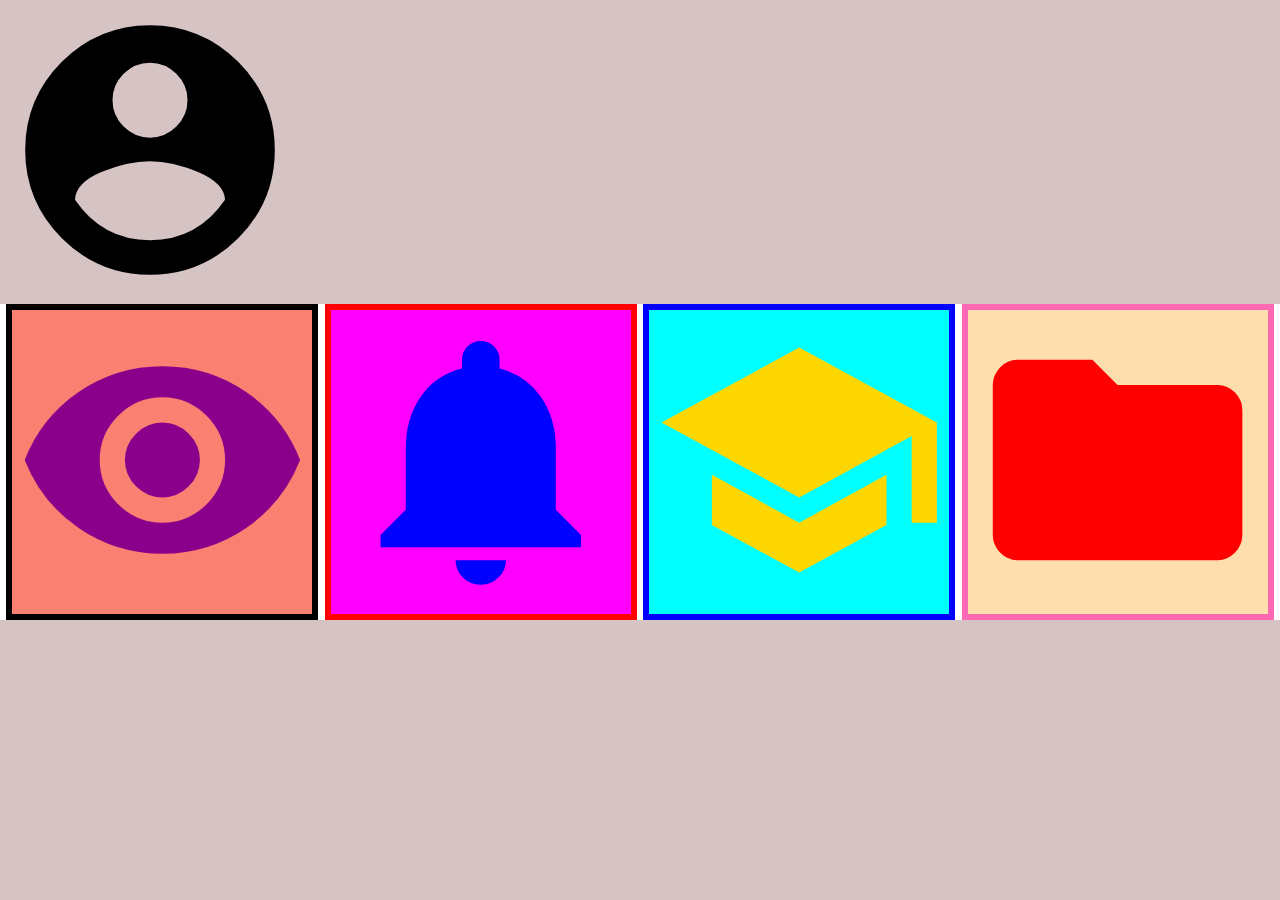
<file: card1/index.html>
<!DOCTYPE html>
<html lang="en">
<head>
    <meta charset="UTF-8">
    <meta http-equiv="X-UA-Compatible" content="IE=edge">
    <meta name="viewport" content="width=device-width, initial-scale=1.0">
    <link rel="stylesheet" href="https://fonts.googleapis.com/icon?family=Material+Icons">
    <link rel="stylesheet" href="style.css">

    <link rel="stylesheet" href="https://cdnjs.cloudflare.com/ajax/libs/font-awesome/4.7.0/css/font-awesome.min.css">

   
    <title>Card1</title>
</head>
<body>
  <i class="material-icons" style="font-size:300px">account_circle</i>

  <div class="container box">

 <div class="box-1"><i class="material-icons" style="font-size:300px;color:darkmagenta">remove_red_eye</i></div>

 <div class="box-2"><i class="material-icons" style="font-size:300px;color:blue">notifications</i></div>

 <div class="box-3"><i class="material-icons" style="font-size:300px;color:gold">school</i></div>

 <div class="box-4"><i class="material-icons" style="font-size:300px;color:red">folder</i></div>

  </div>



















































</body>
</html>
</file>
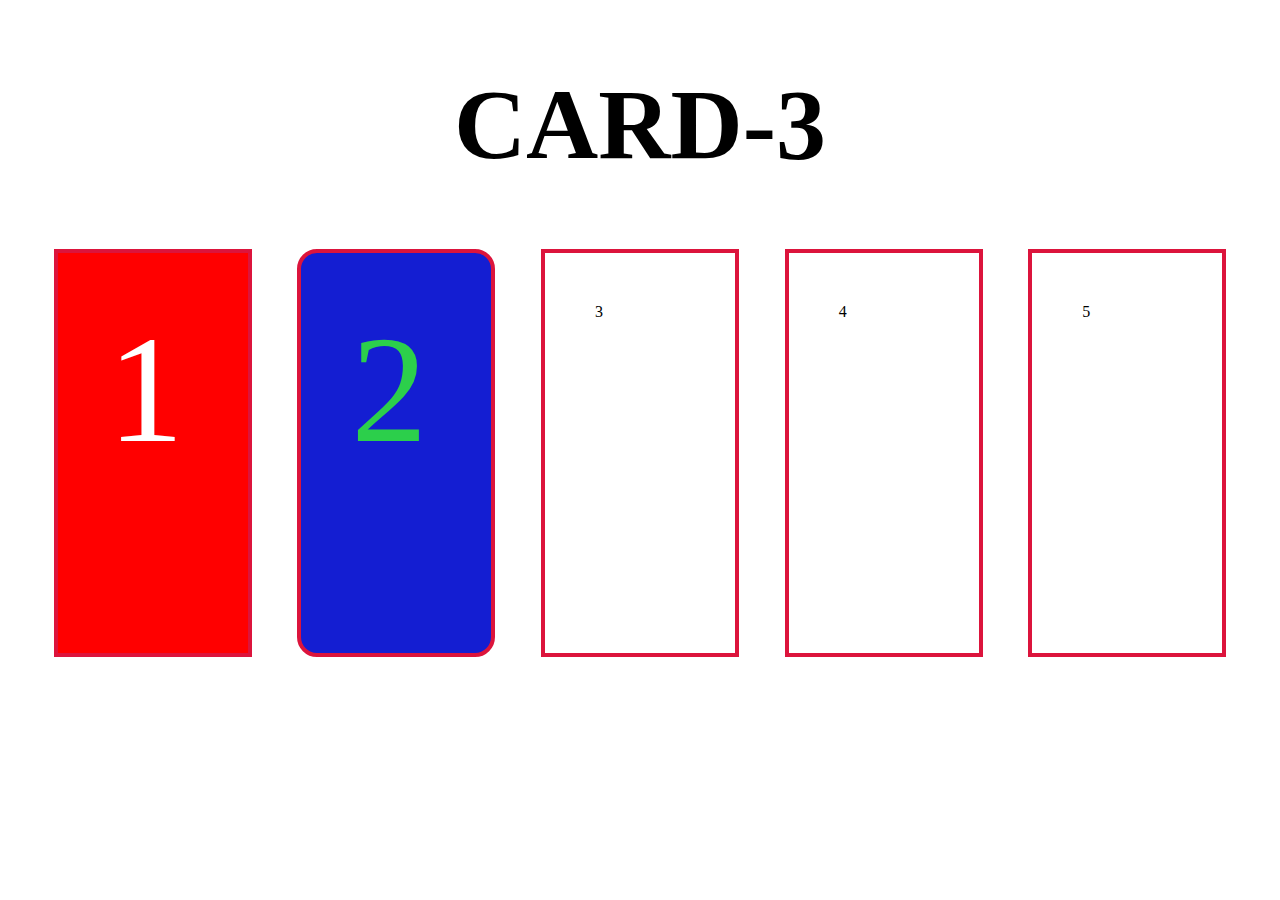
<file: card3/index.html>
<!DOCTYPE html>
<html lang="en">
<head>
    <meta charset="UTF-8">
    <meta http-equiv="X-UA-Compatible" content="IE=edge">
    <meta name="viewport" content="width=device-width, initial-scale=1.0">
<link rel="shortcut icon" href="https://www.google.com/imgres?imgurl=https%3A%2F%2Fe7.pngegg.com%2Fpngimages%2F490%2F824%2Fpng-clipart-product-design-logo-brand-trademark-javascript-logo-text-trademark.png&imgrefurl=https%3A%2F%2Fwww.pngegg.com%2Fen%2Fsearch%3Fq%3Djavascript%2BLogo&tbnid=Ptk2FANaXBVWgM&vet=12ahUKEwi1tN6u1bP7AhUOjxoKHQmJC2IQMygFegUIARDLAQ..i&docid=MHqwzGVMOrbeTM&w=900&h=387&q=js%20logo%20png&hl=fr&ved=2ahUKEwi1tN6u1bP7AhUOjxoKHQmJC2IQMygFegUIARDLAQ" type="image/x-icon">
    <link rel="stylesheet" href="style.css">
    <title>Card3</title>
</head>
<body>

  <h1>CARD-3</h1>

  <div class="box flex">
    <div class="item item-1">1</div>
        <div class="item item-2">2</div>
            <div class="item item-3">3</div>
                <div class="item item-4">4</div>
                    <div class="item item-5">5</div>
 
  </div>





































    
</body>
</html>
</file>
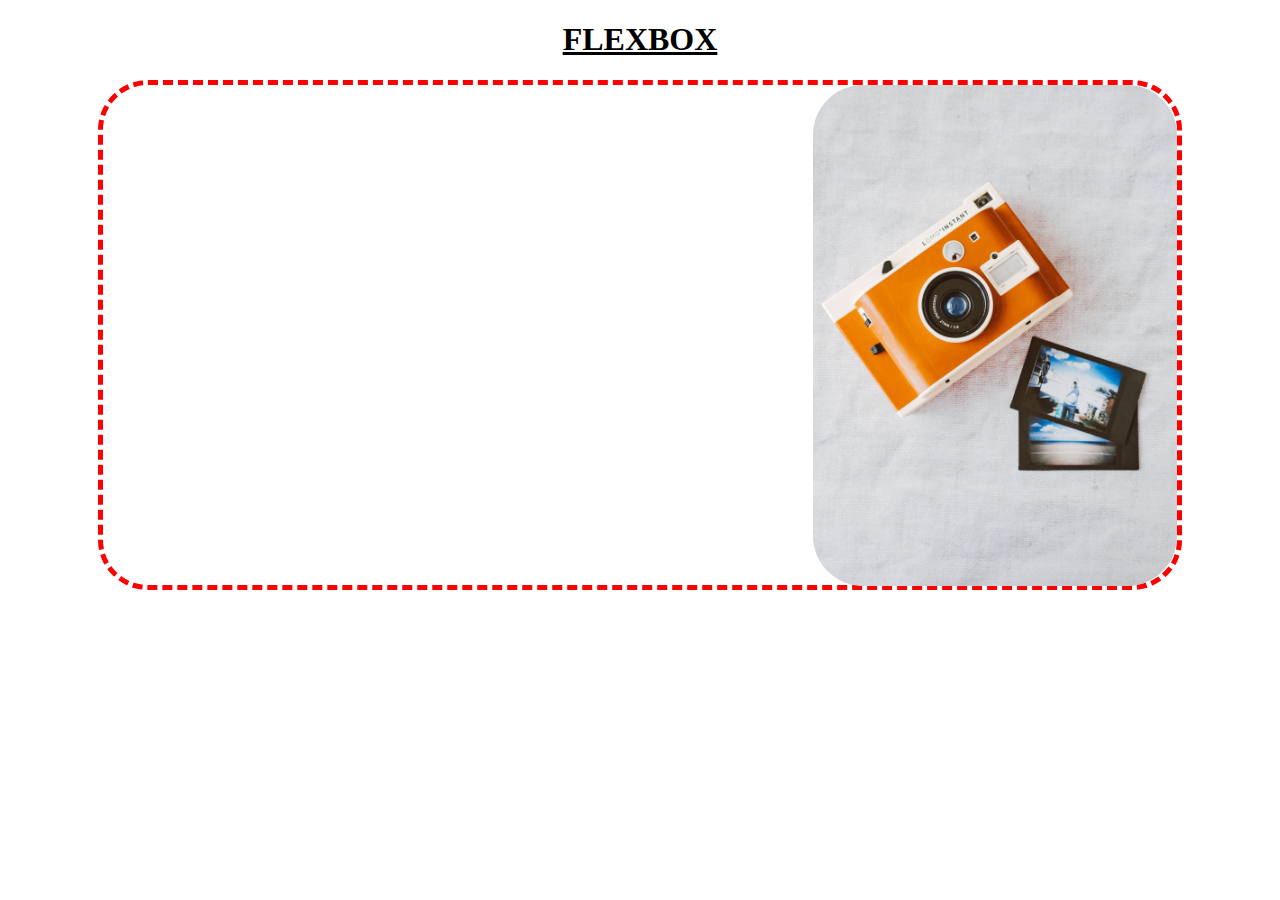
<file: card4/index.html>
<!DOCTYPE html>
<html lang="en">
<head>
    <meta charset="UTF-8">
    <meta http-equiv="X-UA-Compatible" content="IE=edge">
    <meta name="viewport" content="width=device-width, initial-scale=1.0">
<link rel="shortcut icon" href="image/logo.png">

    <link rel="stylesheet" href="style.css">
    <title>FLEXBOX</title>
</head>
<body>
  <h1>FLEXBOX</h1>


<div class="box">
  <img src="image/photo2.jpg" alt="">
   
  </div>
  























    
</body>
</html>
</file>
<file: card1/style.css>
/* .container{
  background: red;
  border: 2px solid blue;
  padding: 20px;
  font-size: 30px;
  text-align: center;
  min-width: min-content;
}
*/

body{
  background: #d6c4c4;
  margin: auto;
  width: 100%;
}

.container{
  background: white;
  display: flex;
  flex-wrap: wrap;
  justify-content: center space-evenly;
  justify-content: space-evenly;
  align-content: space-around;
}

.box-1{
  background: salmon;
  border: 6px solid #000;
}

.box-2{
  background: fuchsia;
  border: 6px solid red;
}

.box-3{
  background: aqua;
  border: 6px solid blue;
}

.box-4{
  background: navajowhite;
  border: 6px solid hotpink;
}
</file>
<file: card3/style.css>
h1{
  text-align: center;
  font-size: 100px;
}

.box{
  display: flex;
  justify-content: space-evenly;
  flex-wrap: wrap;
}

.item{
  border: 4px solid crimson;
  width: 90px;
  height: 300px;
  padding: 50px;
  
}

.item-1{
  background: red;
  color: white;
  font-size: 950%;
}

.item-2{
  background: #141ed2;
  color: #2dd844f3;
  font-size: 950%;
  border-radius: 20px;
}

.item-3{

}
</file>
<file: card4/style.css>
h1{
  text-decoration: underline;
  text-align: center;
}

.box{
  border: 5px dashed red;
  height: 500px;
  margin: 15px 90px;
  border-radius: 50px;
}

img{
  float: right;
  width: 364px;
  border-radius: 50px;
}
</file>
